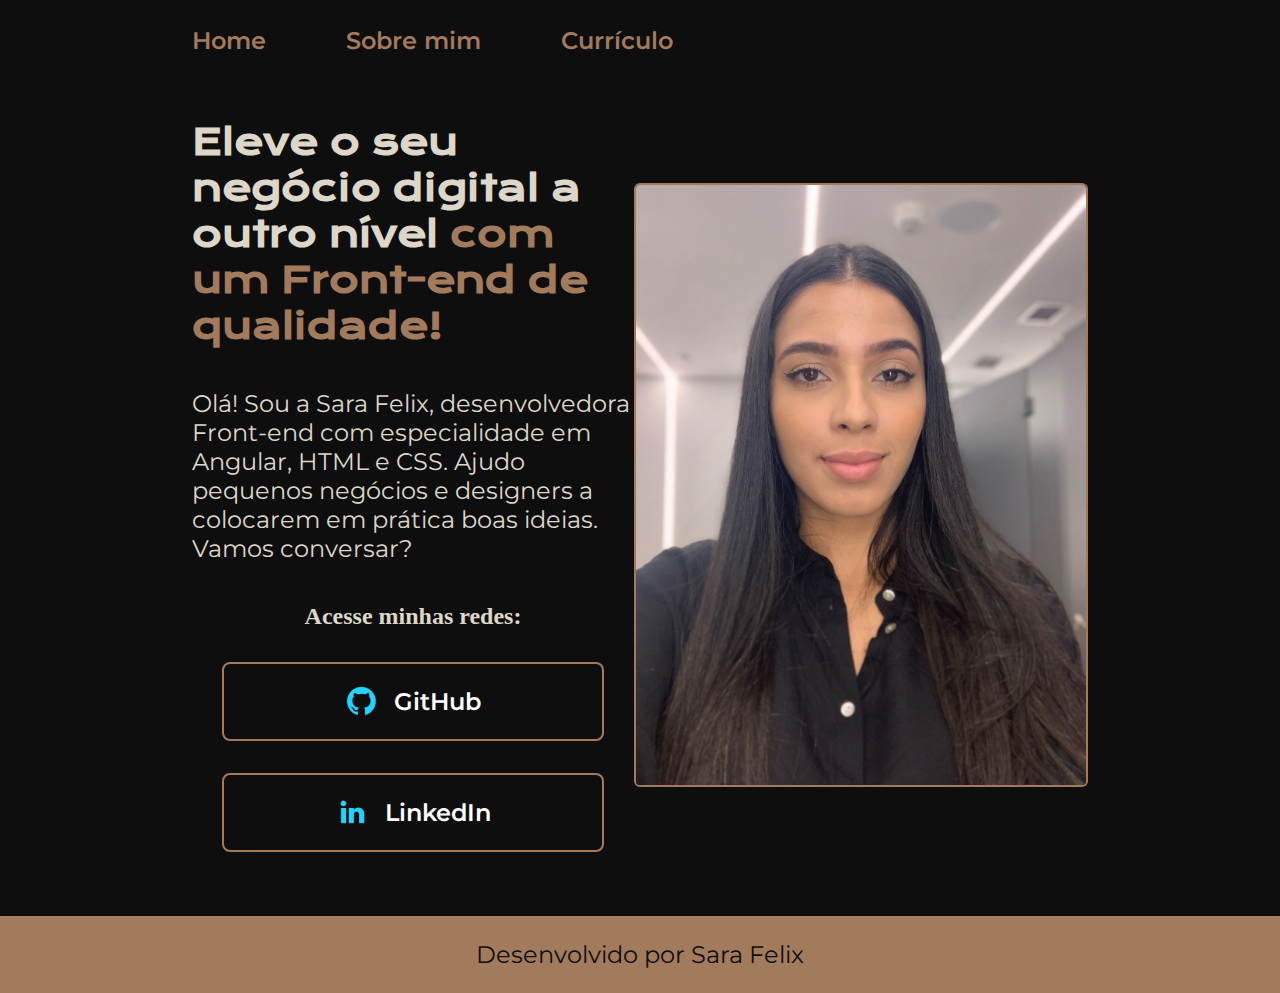
<file: Portfolio/index.html>
<!DOCTYPE html>
<html lang="pt-br">

<head>
    <meta charset="UTF-8">
    <meta http-equiv="X-UA-Compatible" content="IE-edge">
    <meta name="viewport" content="width=device-width, initial-scale=1.0">
    <title>Home Portfolio</title>
    <link rel="stylesheet" href="styles/style.css">
</head>

<body>
    <header class="cabecalho">
        <nav class="cabecalho-menu">
            <a class="cabecalho-menu-link" href="index.html">Home</a>
            <a class="cabecalho-menu-link" href="about.html">Sobre mim</a>
            <a class="cabecalho-menu-link" href="resume.html">Currículo</a>
        </nav>
    </header>
        <main class="apresentacao">
            <section class="conteudo">
                <h1 class="apresentacao-titulo">Eleve o seu negócio digital a outro nível <strong class="titulo-destaque">com um Front-end de
                        qualidade!</strong></h1>
                <p class="apresentacao-texto">Olá! Sou a Sara Felix, desenvolvedora Front-end com especialidade em Angular, HTML e CSS. Ajudo
                    pequenos negócios e designers a colocarem em prática boas ideias. Vamos conversar?</p>
                <div class="links">
                    <h2 class="link-subtitulo">Acesse minhas redes:</h2>
                    <!-- <a class="links-link" href="hhtps://www.instagram.com">
                        <img src="assets/instagram.png">
                        Instagram
                    </a> -->
                    <a class="links-link" href="https://github.com/sarafelix25/">
                        <img src="assets/github.png">
                        GitHub
                    </a>
                    <a class="links-link" href="https://www.linkedin.com/in/sarabfelix">
                        <img src="assets/linkedin.png">
                        LinkedIn
                    </a>
                </div>
            </section>
            <img class="sara-img" src="assets/me.jpg" alt="Foto da Sara Felix" height="600" widht="450">
        </main>
    <footer class="rodape">Desenvolvido por Sara Felix</footer>
</body>

</html>
</file>
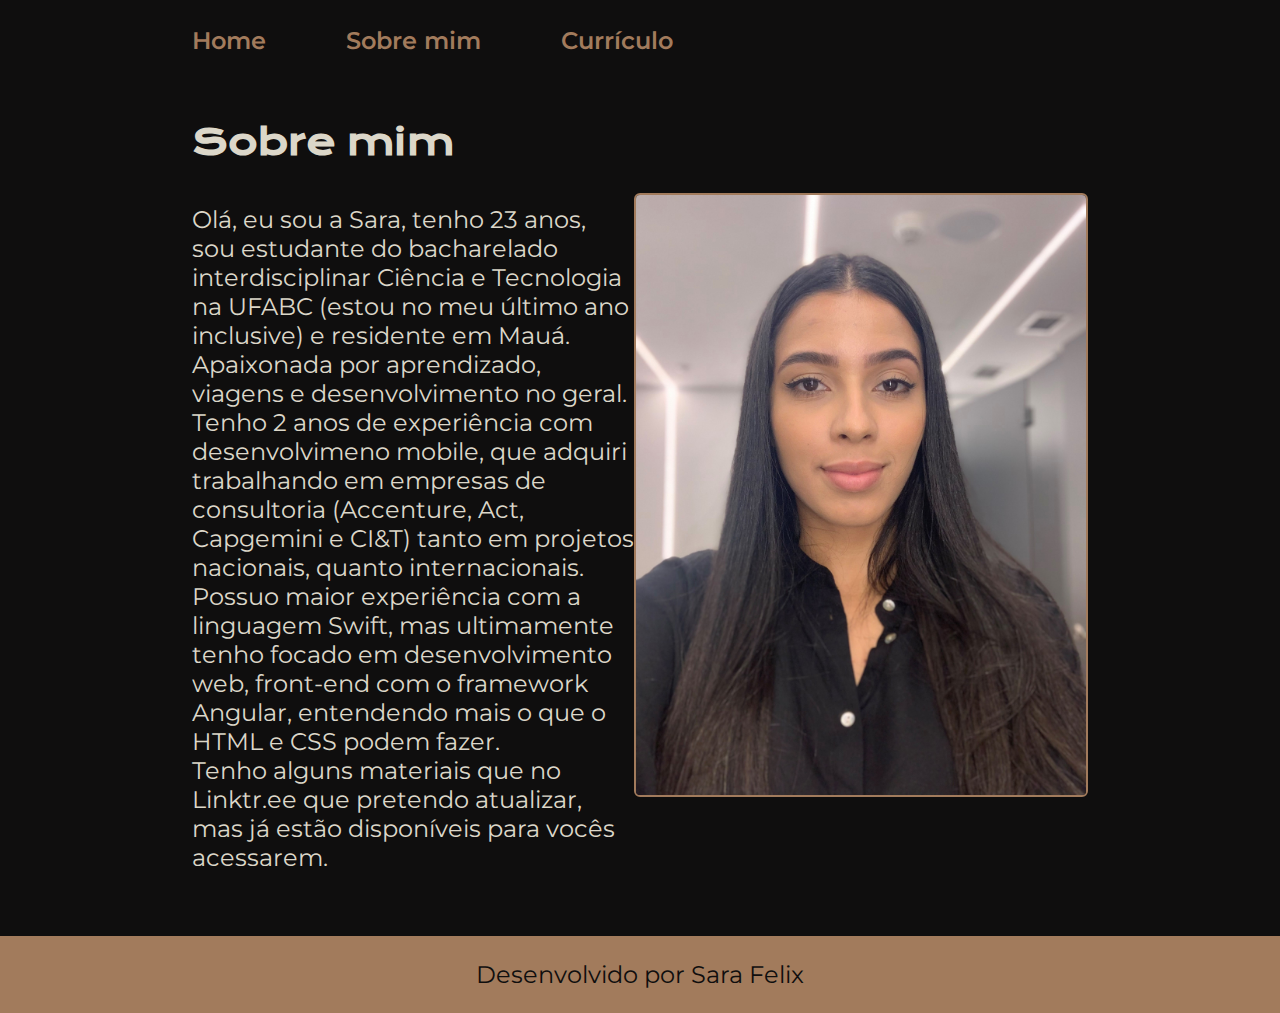
<file: Portfolio/about.html>
<!DOCTYPE html>
<html lang="pt-br">

<head>
    <meta charset="UTF-8">
    <meta http-equiv="X-UA-Compatible" content="IE-edge">
    <meta name="viewport" content="width=device-width, initial-scale=1.0">
    <title>About Portfolio</title>
    <link rel="stylesheet" href="styles/style.css">
</head>

<body>
    <header class="cabecalho">
        <nav class="cabecalho-menu">
            <a class="cabecalho-menu-link" href="index.html">Home</a>
            <a class="cabecalho-menu-link" href="about.html">Sobre mim</a>
            <a class="cabecalho-menu-link" href="resume.html">Currículo</a>
        </nav>
    </header>
    <main class="apresentacao">
        <section class="conteudo">
            <h1 class="apresentacao-titulo">Sobre mim</h1>

            <p class="apresentacao-texto">
                Olá, eu sou a Sara, tenho 23 anos, sou estudante do bacharelado interdisciplinar Ciência e Tecnologia na
                UFABC
                (estou no meu último ano inclusive) e residente em Mauá. Apaixonada por aprendizado, viagens e
                desenvolvimento
                no
                geral.<br>
                Tenho 2 anos de experiência com desenvolvimeno mobile, que adquiri trabalhando em empresas de
                consultoria
                (Accenture, Act, Capgemini e CI&T)
                tanto em projetos nacionais, quanto internacionais. Possuo maior experiência com a linguagem Swift, mas
                ultimamente
                tenho focado em desenvolvimento web, front-end com o framework Angular, entendendo mais o que o HTML e
                CSS podem
                fazer.<br>
                Tenho alguns materiais que no Linktr.ee que pretendo atualizar, mas já estão disponíveis para vocês
                acessarem.
            </p>
        </section>
        <img class="sara-img" src="assets/me.jpg" alt="Foto da Sara Felix" height="600" widht="450">
    </main>
    <footer class="rodape">Desenvolvido por Sara Felix</footer>
</body>

</html>
</file>
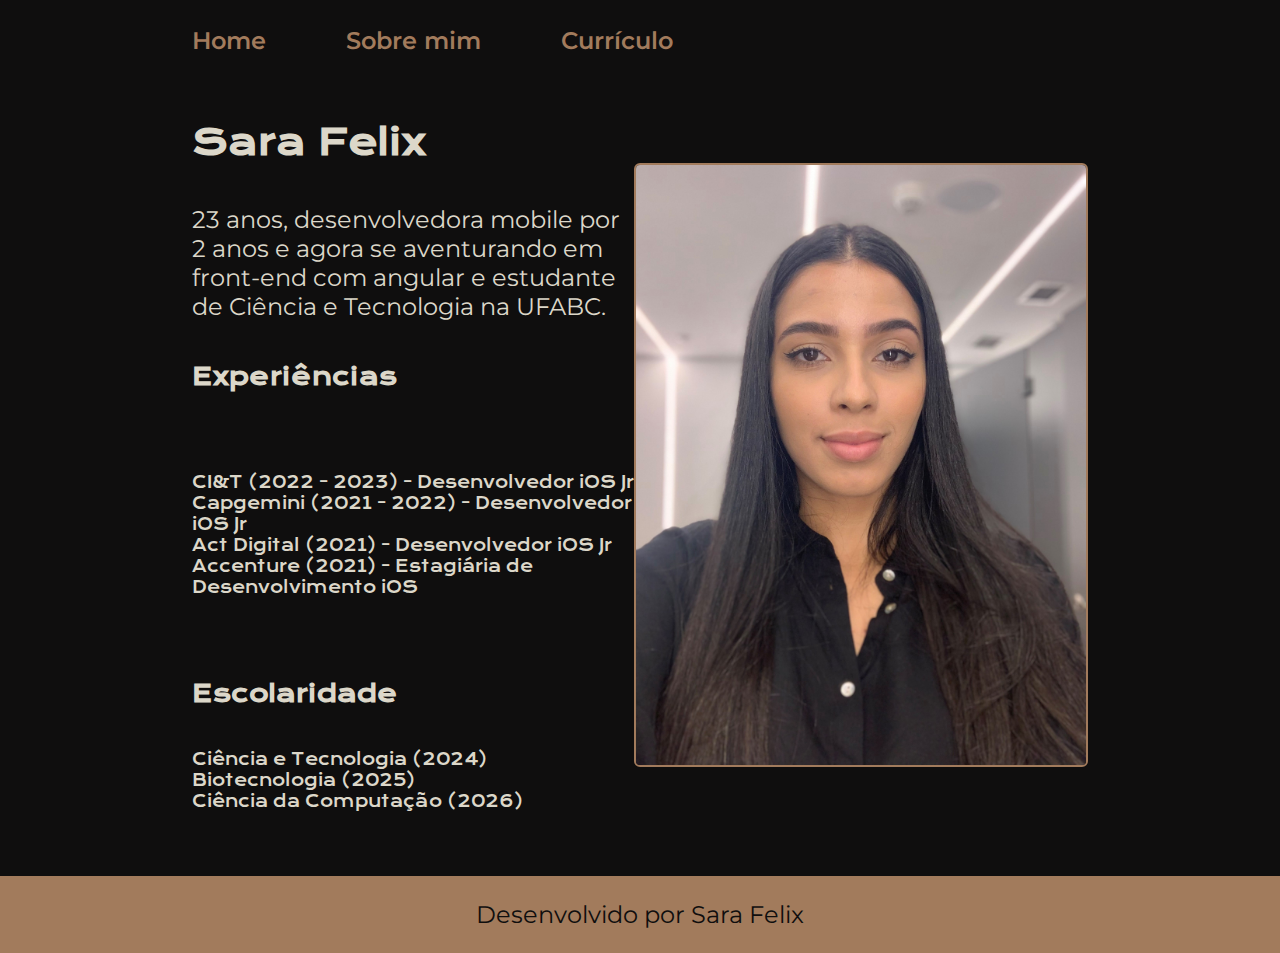
<file: Portfolio/resume.html>
<!DOCTYPE html>
<html lang="pt-br">
<head>
    <meta charset="UTF-8">
    <meta http-equiv="X-UA-Compatible" content="IE-edge">
    <meta name="viewport" content="width=device-width, initial-scale=1.0">
    <title>Resume Portfolio</title>
    <link rel="stylesheet" href="styles/style.css">
</head>
<body>
    <header class="cabecalho">
        <nav class="cabecalho-menu">
            <a class="cabecalho-menu-link" href="index.html">Home</a>
            <a class="cabecalho-menu-link" href="about.html">Sobre mim</a>
            <a class="cabecalho-menu-link" href="resume.html">Currículo</a>
        </nav>
    </header>
    <main class="apresentacao">
        <section class="conteudo">
            <h1 class="apresentacao-titulo">Sara Felix</h1>
            <p class="apresentacao-texto">23 anos, desenvolvedora mobile por 2 anos e agora se aventurando em front-end com angular e estudante de Ciência e Tecnologia na UFABC.</p>
            <h2 class="apresentacao__conteudo__titulo">Experiências</h2>
            <p class="apresentacao__conteudo__texto">
            <ul class="apresentacao__conteudo__texto">
                <li> CI&T (2022 - 2023) - Desenvolvedor iOS Jr </li>
                <li> Capgemini (2021 - 2022) - Desenvolvedor iOS Jr </li>
                <li> Act Digital (2021) - Desenvolvedor iOS Jr </li>
                <li> Accenture (2021) - Estagiária de Desenvolvimento iOS </li>
            </ul>
            </p>
            <h2 class="apresentacao__conteudo__titulo">Escolaridade</h2>
            <div class="apresentacao__conteudo__texto">
            <ul class="apresentacao__conteudo__texto">
                <li>Ciência e Tecnologia (2024)</li>
                <li>Biotecnologia (2025)</li>
                <li>Ciência da Computação (2026)</li>
            </ul>
            </div>    
        </section>
        <img class="sara-img" src="./assets/me.jpg" alt="Foto da Sara Felix" height="600" width="450">
        </section>
    </main>
    <footer class="rodape">Desenvolvido por Sara Felix</footer>
</body>
</html>
</file>
<file: Portfolio/styles/style.css>
@import url('https://fonts.googleapis.com/css2?family=Krona+One&display=swap');
@import url('https://fonts.googleapis.com/css2?family=Montserrat&display=swap');
@import url('https://fonts.googleapis.com/css2?family=Montserrat:wght@600&display=swap');

:root {
    --cor-primaria: #0F0E0E;
    --cor-secundaria: #DCD7C9;
    --cor-terciaria: #A27B5C;
    --cor-hover: #541212;

    --fonte-primaria: 'Krona One', sans-serif;
    --fonte-secundaria: 'Montserrat', sans-serif;
}

* {
    margin: 0;
    padding: 0;
}

body {
    background-color: var(--cor-primaria);
    color: var(--cor-secundaria);
    box-sizing: border-box;
}

.titulo-destaque {
    color: var(--cor-terciaria);
}

.cabecalho {
    padding: 2% 0 0 15%;
}

.cabecalho-menu {
    display: flex;
    gap: 80px;
}

.cabecalho-menu-link {
    font-family: var(--fonte-secundaria);
    font-size: 24px;
    font-weight: 600;
    color: var(--cor-terciaria);
    text-decoration: none;
}


.apresentacao {
    padding: 5% 15%;
    display: flex;
    align-items: center;
    justify-content: space-between;
}

.conteudo {
    width: 615px;
    display: flex;
    flex-direction: column;
    gap: 40px;
}

.apresentacao-titulo {
    font-size: 36px;
    font-family: var(--fonte-primaria);
}

.apresentacao-texto {
    font-size: 24px;
    font-family: var(--fonte-secundaria);
}

.sara-img {
    border: 2px solid var(--cor-terciaria);
    border-radius: 6px;
}

.apresentacao__conteudo__titulo {
    font-family: var(--fonte-primaria);
    gap: 20px;
}

.apresentacao__conteudo__texto {
    list-style: none;
    font-family: var(--fonte-primaria);
    gap: 20px;
}

.links {
    display: flex;
    flex-direction: column;
    justify-content: space-between;
    align-items: center;
    gap: 32px;
}

.links-subtitulo {
    font-family: var(--fonte-primaria);
    font-weight: 400;
    font-size: 24px;
}

.links-link {
    display: flex;
    justify-content: center;
    gap: 16px;
    width: 378px;
    border: 2px solid var(--cor-terciaria);
    border-radius: 8px;
    align-items: center;
    text-align: center;
    font-size: 24px;
    font-weight: 600;
    font-family: var(--fonte-secundaria);
    padding: 21.5px 0px;
    text-decoration: none;
    color: white;
}

.links-link:hover {
    background-color: var(--cor-hover);
}

.rodape {
    color: var(--cor-primaria);
    background-color: var(--cor-terciaria);
    padding:  24px;
    text-align: center;
    font-family: var(--fonte-secundaria);
    font-size: 24px;
    font-weight: 400;
}
</file>
